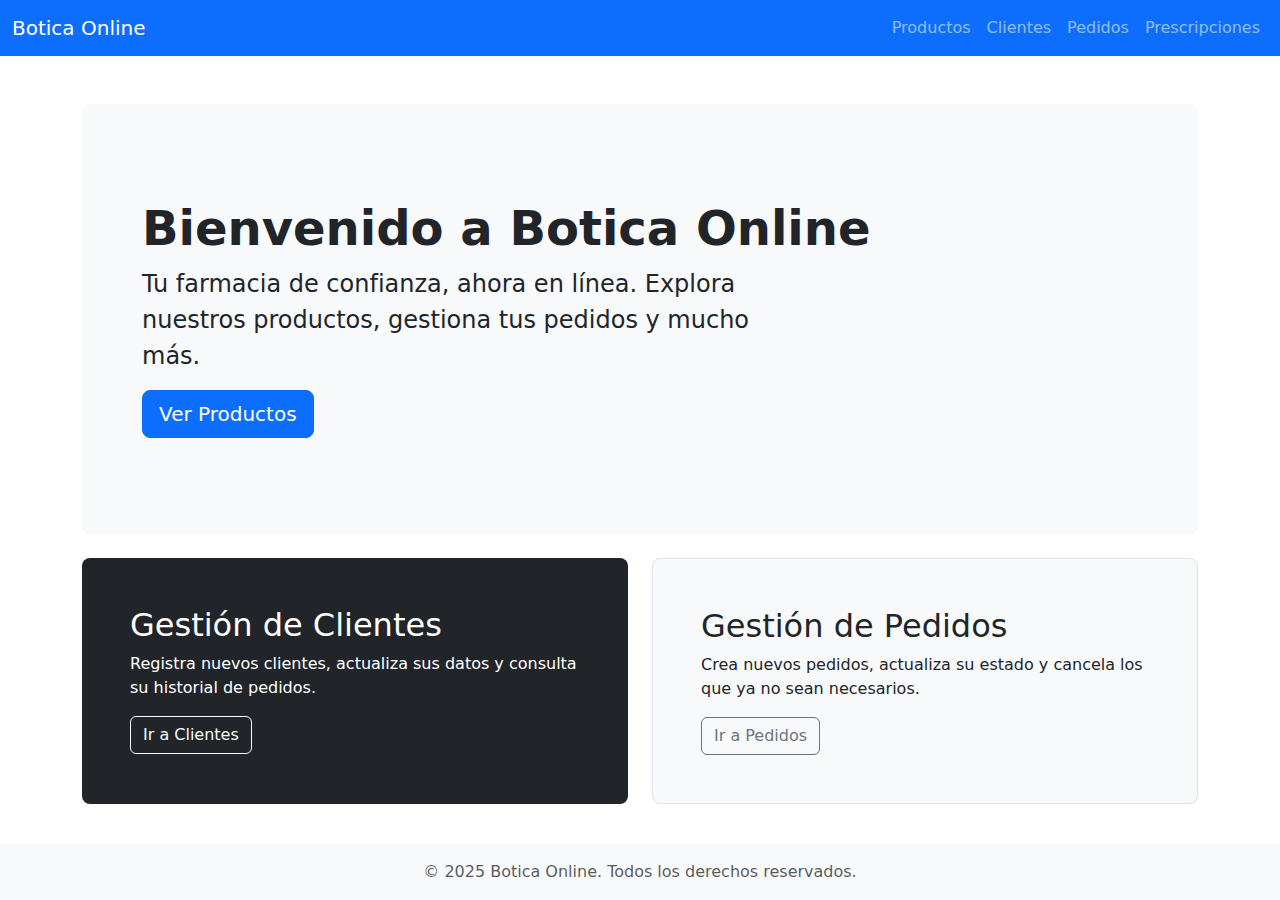
<file: BoticaOnlineAPI/wwwroot/index.html>
<!DOCTYPE html>
<html lang="es">
<head>
    <meta charset="UTF-8">
    <meta name="viewport" content="width=device-width, initial-scale=1.0">
    <title>Botica Online</title>
    <link href="https://cdn.jsdelivr.net/npm/bootstrap@5.3.0/dist/css/bootstrap.min.css" rel="stylesheet">
    <link rel="stylesheet" href="css/style.css">
</head>
<body>
    <nav class="navbar navbar-expand-lg navbar-dark bg-primary">
        <div class="container-fluid">
            <a class="navbar-brand" href="index.html">Botica Online</a>
            <button class="navbar-toggler" type="button" data-bs-toggle="collapse" data-bs-target="#navbarNav" aria-controls="navbarNav" aria-expanded="false" aria-label="Toggle navigation">
                <span class="navbar-toggler-icon"></span>
            </button>
            <div class="collapse navbar-collapse" id="navbarNav">
                <ul class="navbar-nav ms-auto">
                    <li class="nav-item">
                        <a class="nav-link" href="productos.html">Productos</a>
                    </li>
                    <li class="nav-item">
                        <a class="nav-link" href="clientes.html">Clientes</a>
                    </li>
                    <li class="nav-item">
                        <a class="nav-link" href="pedidos.html">Pedidos</a>
                    </li>
                    <li class="nav-item">
                        <a class="nav-link" href="prescripciones.html">Prescripciones</a>
                    </li>
                </ul>
            </div>
        </div>
    </nav>

    <div class="container mt-5">
        <div class="p-5 mb-4 bg-light rounded-3">
            <div class="container-fluid py-5">
                <h1 class="display-5 fw-bold">Bienvenido a Botica Online</h1>
                <p class="col-md-8 fs-4">Tu farmacia de confianza, ahora en línea. Explora nuestros productos, gestiona tus pedidos y mucho más.</p>
                <a href="productos.html" class="btn btn-primary btn-lg">Ver Productos</a>
            </div>
        </div>

        <div class="row align-items-md-stretch">
            <div class="col-md-6">
                <div class="h-100 p-5 text-white bg-dark rounded-3">
                    <h2>Gestión de Clientes</h2>
                    <p>Registra nuevos clientes, actualiza sus datos y consulta su historial de pedidos.</p>
                    <a href="clientes.html" class="btn btn-outline-light">Ir a Clientes</a>
                </div>
            </div>
            <div class="col-md-6">
                <div class="h-100 p-5 bg-light border rounded-3">
                    <h2>Gestión de Pedidos</h2>
                    <p>Crea nuevos pedidos, actualiza su estado y cancela los que ya no sean necesarios.</p>
                    <a href="pedidos.html" class="btn btn-outline-secondary">Ir a Pedidos</a>
                </div>
            </div>
        </div>
    </div>

    <footer class="footer mt-auto py-3 bg-light">
        <div class="container text-center">
            <span class="text-muted">&copy; 2025 Botica Online. Todos los derechos reservados.</span>
        </div>
    </footer>

    <script src="https://cdn.jsdelivr.net/npm/bootstrap@5.3.0/dist/js/bootstrap.bundle.min.js"></script>
    <script src="js/main.js"></script>
</body>
</html>
</file>
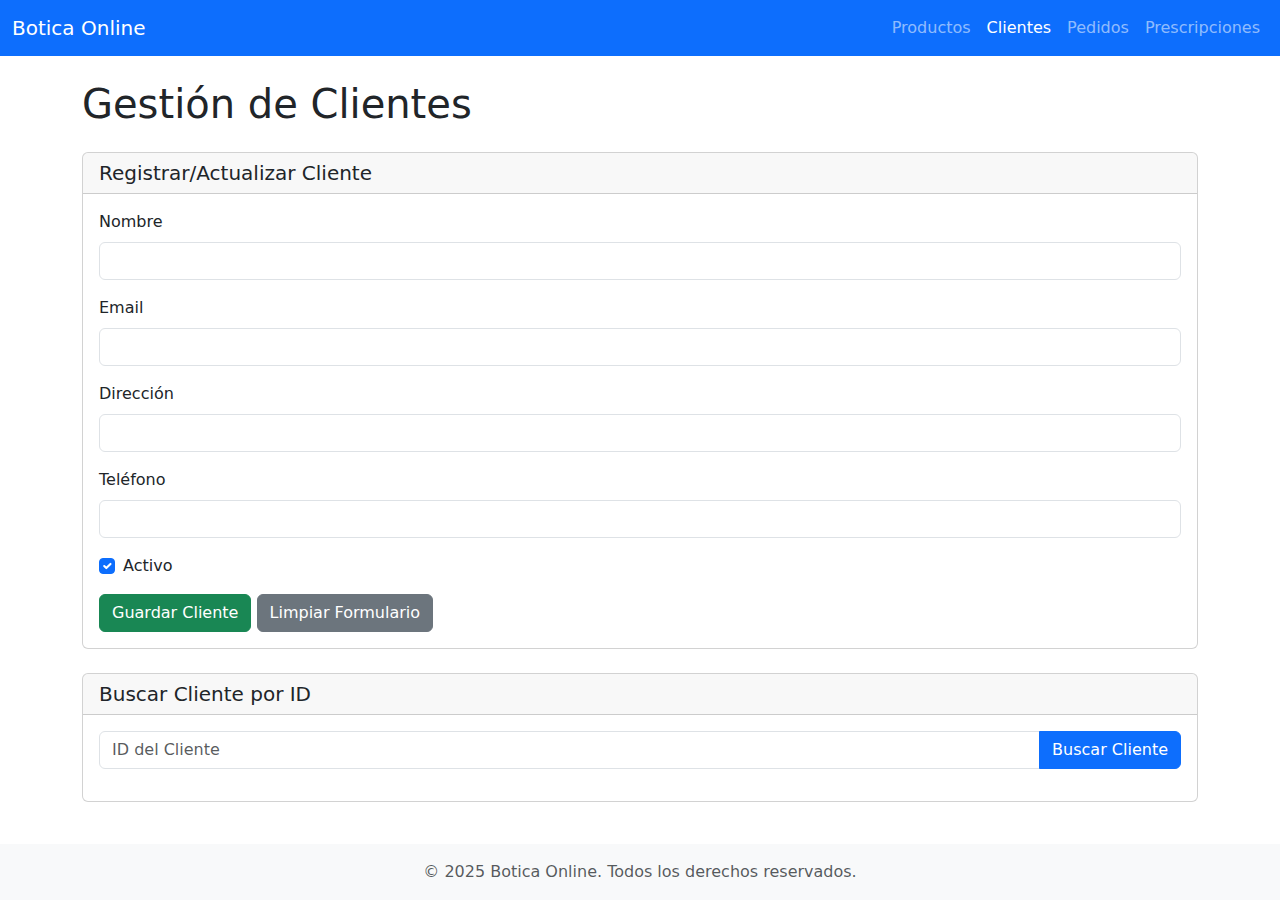
<file: BoticaOnlineAPI/wwwroot/clientes.html>
<!DOCTYPE html>
<html lang="es">
<head>
    <meta charset="UTF-8">
    <meta name="viewport" content="width=device-width, initial-scale=1.0">
    <title>Clientes - Botica Online</title>
    <link href="https://cdn.jsdelivr.net/npm/bootstrap@5.3.0/dist/css/bootstrap.min.css" rel="stylesheet">
    <link rel="stylesheet" href="css/style.css">
</head>
<body>
    <nav class="navbar navbar-expand-lg navbar-dark bg-primary">
        <div class="container-fluid">
            <a class="navbar-brand" href="index.html">Botica Online</a>
            <button class="navbar-toggler" type="button" data-bs-toggle="collapse" data-bs-target="#navbarNav" aria-controls="navbarNav" aria-expanded="false" aria-label="Toggle navigation">
                <span class="navbar-toggler-icon"></span>
            </button>
            <div class="collapse navbar-collapse" id="navbarNav">
                <ul class="navbar-nav ms-auto">
                    <li class="nav-item">
                        <a class="nav-link" href="productos.html">Productos</a>
                    </li>
                    <li class="nav-item">
                        <a class="nav-link active" aria-current="page" href="clientes.html">Clientes</a>
                    </li>
                    <li class="nav-item">
                        <a class="nav-link" href="pedidos.html">Pedidos</a>
                    </li>
                    <li class="nav-item">
                        <a class="nav-link" href="prescripciones.html">Prescripciones</a>
                    </li>
                </ul>
            </div>
        </div>
    </nav>

    <div class="container mt-4">
        <h1 class="mb-4">Gestión de Clientes</h1>

        <!-- Formulario para Registrar/Actualizar Cliente -->
        <div class="card mb-4">
            <div class="card-header">
                <h5 class="mb-0">Registrar/Actualizar Cliente</h5>
            </div>
            <div class="card-body">
                <form id="clientForm">
                    <input type="hidden" id="clientId">
                    <div class="mb-3">
                        <label for="clientName" class="form-label">Nombre</label>
                        <input type="text" class="form-control" id="clientName" required>
                    </div>
                    <div class="mb-3">
                        <label for="clientEmail" class="form-label">Email</label>
                        <input type="email" class="form-control" id="clientEmail" required>
                    </div>
                    <div class="mb-3">
                        <label for="clientAddress" class="form-label">Dirección</label>
                        <input type="text" class="form-control" id="clientAddress" required>
                    </div>
                    <div class="mb-3">
                        <label for="clientPhone" class="form-label">Teléfono</label>
                        <input type="tel" class="form-control" id="clientPhone" required>
                    </div>
                    <div class="mb-3 form-check">
                        <input type="checkbox" class="form-check-input" id="clientActive" checked>
                        <label class="form-check-label" for="clientActive">Activo</label>
                    </div>
                    <button type="submit" class="btn btn-success">Guardar Cliente</button>
                    <button type="button" class="btn btn-secondary" id="clearClientFormBtn">Limpiar Formulario</button>
                </form>
            </div>
        </div>

        <!-- Búsqueda de Cliente por ID -->
        <div class="card mb-4">
            <div class="card-header">
                <h5 class="mb-0">Buscar Cliente por ID</h5>
            </div>
            <div class="card-body">
                <div class="input-group mb-3">
                    <input type="number" class="form-control" id="searchClientId" placeholder="ID del Cliente">
                    <button class="btn btn-primary" type="button" id="searchClientBtn">Buscar Cliente</button>
                </div>
                <div id="clientDetails" class="mt-3">
                    <!-- Detalles del cliente se mostrarán aquí -->
                </div>
            </div>
        </div>

        <!-- Historial de Pedidos del Cliente -->
        <div class="card mb-4" id="clientOrdersCard" style="display: none;">
            <div class="card-header">
                <h5 class="mb-0">Historial de Pedidos del Cliente <span id="clientOrdersName"></span></h5>
            </div>
            <div class="card-body">
                <div class="table-responsive">
                    <table class="table table-striped table-hover">
                        <thead>
                            <tr>
                                <th>ID Pedido</th>
                                <th>Fecha</th>
                                <th>Estado</th>
                                <th>Dirección de Envío</th>
                            </tr>
                        </thead>
                        <tbody id="clientOrdersList">
                            <!-- Pedidos del cliente se cargarán aquí -->
                        </tbody>
                    </table>
                </div>
            </div>
        </div>
    </div>

    <footer class="footer mt-auto py-3 bg-light">
        <div class="container text-center">
            <span class="text-muted">&copy; 2025 Botica Online. Todos los derechos reservados.</span>
        </div>
    </footer>

    <script src="https://cdn.jsdelivr.net/npm/bootstrap@5.3.0/dist/js/bootstrap.bundle.min.js"></script>
    <script src="js/main.js"></script>
</body>
</html>
</file>
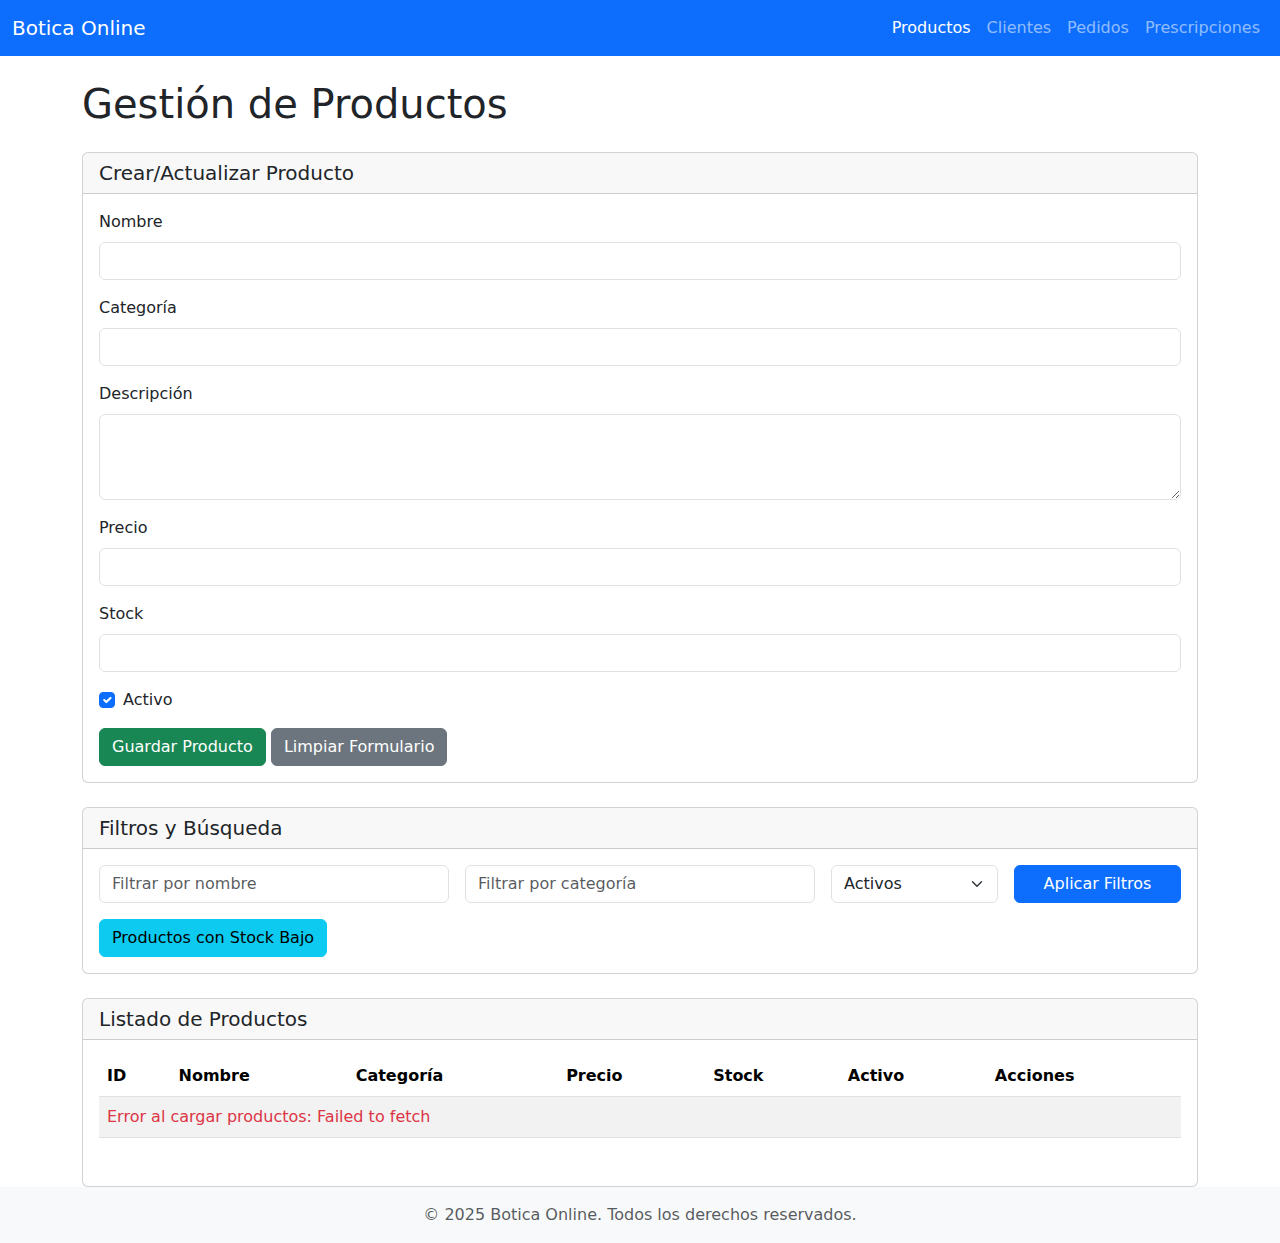
<file: BoticaOnlineAPI/wwwroot/productos.html>
<!DOCTYPE html>
<html lang="es">
<head>
    <meta charset="UTF-8">
    <meta name="viewport" content="width=device-width, initial-scale=1.0">
    <title>Productos - Botica Online</title>
    <link href="https://cdn.jsdelivr.net/npm/bootstrap@5.3.0/dist/css/bootstrap.min.css" rel="stylesheet">
    <link rel="stylesheet" href="css/style.css">
</head>
<body>
    <nav class="navbar navbar-expand-lg navbar-dark bg-primary">
        <div class="container-fluid">
            <a class="navbar-brand" href="index.html">Botica Online</a>
            <button class="navbar-toggler" type="button" data-bs-toggle="collapse" data-bs-target="#navbarNav" aria-controls="navbarNav" aria-expanded="false" aria-label="Toggle navigation">
                <span class="navbar-toggler-icon"></span>
            </button>
            <div class="collapse navbar-collapse" id="navbarNav">
                <ul class="navbar-nav ms-auto">
                    <li class="nav-item">
                        <a class="nav-link active" aria-current="page" href="productos.html">Productos</a>
                    </li>
                    <li class="nav-item">
                        <a class="nav-link" href="clientes.html">Clientes</a>
                    </li>
                    <li class="nav-item">
                        <a class="nav-link" href="pedidos.html">Pedidos</a>
                    </li>
                    <li class="nav-item">
                        <a class="nav-link" href="prescripciones.html">Prescripciones</a>
                    </li>
                </ul>
            </div>
        </div>
    </nav>

    <div class="container mt-4">
        <h1 class="mb-4">Gestión de Productos</h1>

        <!-- Formulario para Crear/Actualizar Producto -->
        <div class="card mb-4">
            <div class="card-header">
                <h5 class="mb-0">Crear/Actualizar Producto</h5>
            </div>
            <div class="card-body">
                <form id="productForm">
                    <input type="hidden" id="productId">
                    <div class="mb-3">
                        <label for="productName" class="form-label">Nombre</label>
                        <input type="text" class="form-control" id="productName" required>
                    </div>
                    <div class="mb-3">
                        <label for="productCategory" class="form-label">Categoría</label>
                        <input type="text" class="form-control" id="productCategory" required>
                    </div>
                    <div class="mb-3">
                        <label for="productDescription" class="form-label">Descripción</label>
                        <textarea class="form-control" id="productDescription" rows="3"></textarea>
                    </div>
                    <div class="mb-3">
                        <label for="productPrice" class="form-label">Precio</label>
                        <input type="number" step="0.01" class="form-control" id="productPrice" required>
                    </div>
                    <div class="mb-3">
                        <label for="productStock" class="form-label">Stock</label>
                        <input type="number" class="form-control" id="productStock" required>
                    </div>
                    <div class="mb-3 form-check">
                        <input type="checkbox" class="form-check-input" id="productActive" checked>
                        <label class="form-check-label" for="productActive">Activo</label>
                    </div>
                    <button type="submit" class="btn btn-success">Guardar Producto</button>
                    <button type="button" class="btn btn-secondary" id="clearFormBtn">Limpiar Formulario</button>
                </form>
            </div>
        </div>

        <!-- Filtros y Búsqueda -->
        <div class="card mb-4">
            <div class="card-header">
                <h5 class="mb-0">Filtros y Búsqueda</h5>
            </div>
            <div class="card-body">
                <div class="row g-3">
                    <div class="col-md-4">
                        <input type="text" class="form-control" id="filterName" placeholder="Filtrar por nombre">
                    </div>
                    <div class="col-md-4">
                        <input type="text" class="form-control" id="filterCategory" placeholder="Filtrar por categoría">
                    </div>
                    <div class="col-md-2">
                        <select class="form-select" id="filterActive">
                            <option value="">Todos</option>
                            <option value="true" selected>Activos</option>
                            <option value="false">Inactivos</option>
                        </select>
                    </div>
                    <div class="col-md-2">
                        <button class="btn btn-primary w-100" id="applyFiltersBtn">Aplicar Filtros</button>
                    </div>
                </div>
                <div class="mt-3">
                    <button class="btn btn-info" id="lowStockBtn">Productos con Stock Bajo</button>
                </div>
            </div>
        </div>

        <!-- Lista de Productos -->
        <div class="card">
            <div class="card-header">
                <h5 class="mb-0">Listado de Productos</h5>
            </div>
            <div class="card-body">
                <div class="table-responsive">
                    <table class="table table-striped table-hover">
                        <thead>
                            <tr>
                                <th>ID</th>
                                <th>Nombre</th>
                                <th>Categoría</th>
                                <th>Precio</th>
                                <th>Stock</th>
                                <th>Activo</th>
                                <th>Acciones</th>
                            </tr>
                        </thead>
                        <tbody id="productList">
                            <!-- Productos se cargarán aquí -->
                        </tbody>
                    </table>
                </div>
                <!-- Paginación -->
                <nav aria-label="Page navigation">
                    <ul class="pagination justify-content-center" id="pagination">
                        <!-- Paginación se cargará aquí -->
                    </ul>
                </nav>
            </div>
        </div>
    </div>

    <footer class="footer mt-auto py-3 bg-light">
        <div class="container text-center">
            <span class="text-muted">&copy; 2025 Botica Online. Todos los derechos reservados.</span>
        </div>
    </footer>

    <script src="https://cdn.jsdelivr.net/npm/bootstrap@5.3.0/dist/js/bootstrap.bundle.min.js"></script>
    <script src="js/main.js"></script>
</body>
</html>
</file>
<file: BoticaOnlineAPI/wwwroot/css/style.css>
body {
    display: flex;
    flex-direction: column;
    min-height: 100vh;
}

.footer {
    margin-top: auto;
}

/* Estilos para mensajes de alerta */
.alert-container {
    position: fixed;
    top: 10px;
    right: 10px;
    z-index: 1050;
}
.alert-container .alert {
    margin-bottom: 10px;
}
</file>
